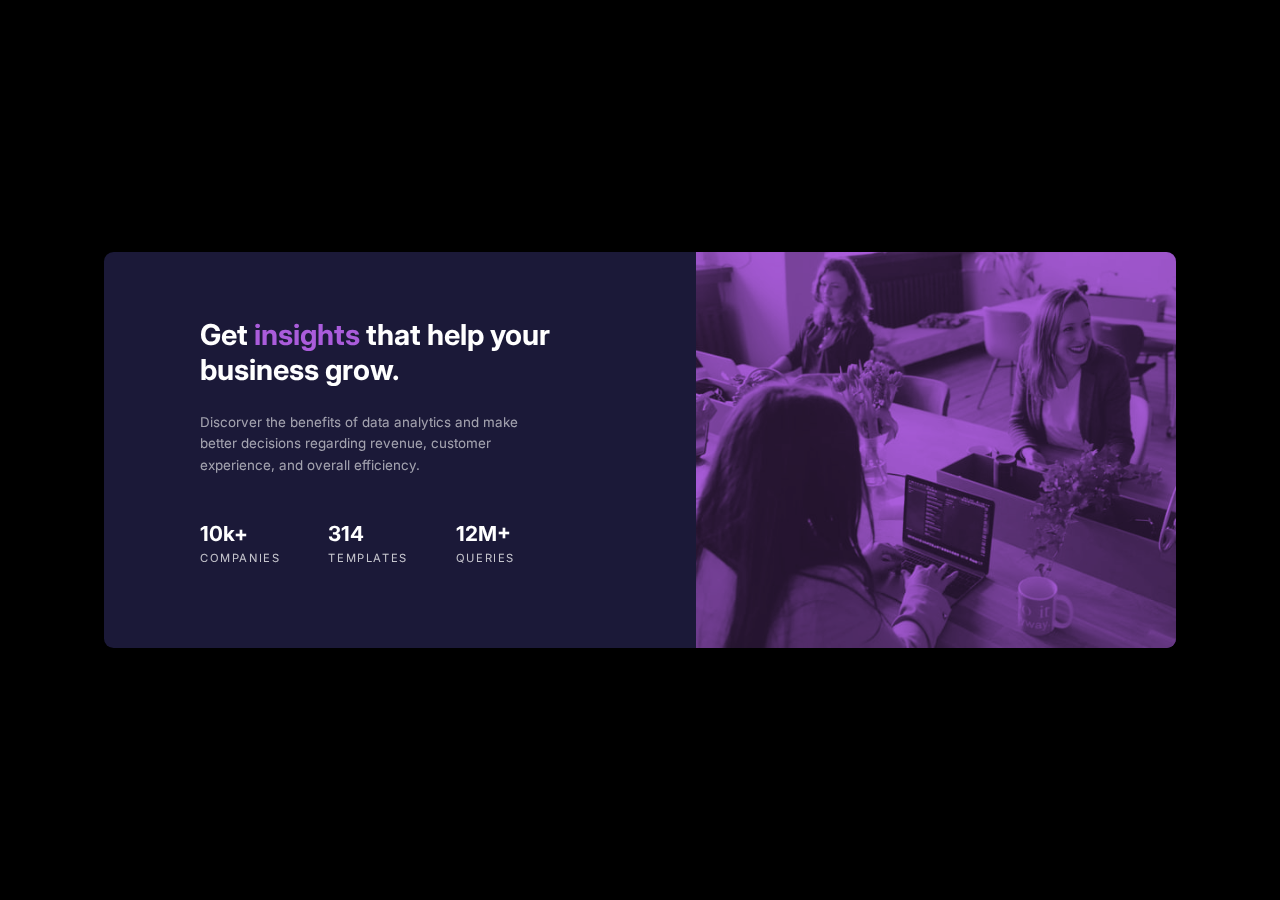
<file: index.html>
<!DOCTYPE html>
<html lang="en">
  <head>
    <meta charset="UTF-8" />
    <meta http-equiv="X-UA-Compatible" content="IE=edge" />
    <meta name="viewport" content="width=device-width, initial-scale=1.0" />
    <title>Stats Preview Card Component | FrontMentorChallenge</title>
    <link rel="stylesheet" href="styles.css" />
    <link rel="preconnect" href="https://fonts.googleapis.com" />
    <link rel="preconnect" href="https://fonts.gstatic.com" crossorigin />
    <link
      href="https://fonts.googleapis.com/css2?family=Inter:wght@400;700&family=Lexend+Deca&display=swap"
      rel="stylesheet"
    />
  </head>
  <body>
    <main>
      <article class="card-container">
        <picture class="hero-img">
          <source media="(min-width: 678px)" srcset="images/img-desktop.jpg 446w">
          <source media="(min-width: 375px)" srcset="images/img-mobile.jpg 480w">
          <img class="hero-img" src="images/img-desktop.jpg" alt="">
        </picture>
        <div class="text-content">
          <h1 class="hero-title">
            Get <span class="title-accent">insights</span> that help your
            business grow.
          </h1>
          <p class="text">
            Discorver the benefits of data analytics and make better decisions
            regarding revenue, customer experience, and overall efficiency.
          </p>
          <div class="stats">
            <div class="stats-group">
              <p class="stats-numbers">10k+</p>
              <p class="stats-p">COMPANIES</p>
            </div>
            <div class="stats-group">
              <p class="stats-numbers">314</p>
              <p class="stats-p">TEMPLATES</p>
            </div>
            <div class="stats-group">
              <p class="stats-numbers">12M+</p>
              <p class="stats-p">QUERIES</p>
            </div>
          </div>
        </div>
      </article>
    </main>
  </body>
</html>
</file>
<file: styles.css>
/* CSS Reset */

/*1. Use a more-intuitive box-sizing model. */
*::before,
*::after {
  box-sizing: border-box;
}

/*
      2. Remove default margin
    */
* {
  margin: 0;
}

/*
      3. Allow percentage-based heights in the application
    */
html,
body {
  height: 100%;
}

/*
      Typographic tweaks!
      4. Add accessible line-height
      5. Improve text rendering
    */
body {
  line-height: 1.5;
  -webkit-font-smoothing: antialiased;
}

/*
      6. Improve media defaults
    */
img,
picture,
video,
canvas,
svg {
  display: block;
  max-width: 100%;
}

/*
      7. Remove built-in form typography styles
    */
input,
button,
textarea,
select {
  font: inherit;
}

/*
      8. Avoid text overflows
    */
p,
h1,
h2,
h3,
h4,
h5,
h6 {
  overflow-wrap: break-word;
}



/* General Styling */

:root {
  --clr-bg: hsl(233, 47%, 7%);
  --clr-bg-card: hsl(244, 38%, 16%);
  --clr-accent: hsl(277, 64%, 61%);
  --clr-neutral-white: hsl(0, 0%, 100%);
  --clr-neutral-stats-heading: hsla(0, 0%, 100%, 0.6);
  --clr-neutral-paragraph-semitransp: hsla(0, 0%, 100%, 0.75);

  --fw-regular: 400;
  --fw-bold: 700;

  --ff-main: Inter, sans-serif;
  --ff-secondary: "Lexend Deca", sans-serif;
}

/* Mobile First */

body {
  display: grid;
  place-items: center;
  background-color: black;
  font-family: var(--ff-main);
}

main {
  display: flex;
  justify-content: center;
  max-width: fit-content;
  border-radius: .6rem;
  margin: 1rem;

}

img {
  opacity: .8;
  mix-blend-mode: multiply;
}

.hero-img {
  border-radius: 0.6rem 0.6rem 0 0;
  background-color: hsl(277, 64%, 61%);
}


.card-container {
  background-color: var(--clr-bg-card);
  color: var(--clr-neutral-stats-heading);
  display: flex;
  justify-content: flex-start;
  flex-direction: column;
  gap: 2rem;
  max-width: fit-content;
  border-radius: .6rem;
}

.hero-title {
  color: var(--clr-neutral-white);
  text-align: center;
  font-size: 1.6rem;
  font-family: var(--ff-main);
  font-weight: var(--fw-bold);
  line-height: normal;
  padding-inline: 1.6rem;
}

.title-accent {
  color: var(--clr-accent);
}

.text-content {
  display: flex;
  flex-wrap: wrap;
  justify-content: center;
  gap: 1rem;
  padding: .6rem 1.5rem 0 1.5rem;
  font-family: var(--ff-main);
  font-size: .9rem;
  line-height: 1.6;
  text-align: center;
}

.text {
  margin-inline: 1.5rem;
}

.stats {
  font-family: var(--ff-main);
  padding: 1rem;
}

.stats-group {
  color: var(--clr-neutral-white);
}


.stats {
  font-size: 1.4rem;
  display: flex;
  flex-direction: column;
  justify-content: center;
  gap: 1rem;
  padding-bottom: 2.5rem;
}

.stats-numbers {
  font-size: 1.3rem;
  font-weight: var(--fw-bold);
}

.stats-p {
  font-size: 0.7rem;
  /* margin: 1rem; */
  letter-spacing: 0.1rem;
  color: var(--clr-neutral-paragraph-semitransp);
}

/* Media Querie - Kindle/Ipad */

@media screen and (min-width: 690px) {

  .card-container {
    max-width: min-content;
  }

  .text-content {
    margin: 2rem;
  }

  .stats {
    flex-direction: row;
    gap: 8rem;
  }

}

/* Media Querie - Desktop and Large Screens */

@media screen and (min-width: 1102px) {
  main {
    display: flex;
    flex-direction: row;
    max-width: 1440px;
  }

  .card-container {
    color: var(--clr-neutral-stats-heading);
    display: flex;
    flex-direction: row-reverse;
    gap: 2rem;
    border-radius: .6rem;

  }

  img {
    max-width: 480px;
  }

  .hero-img {
    border-radius: 0 0.6rem 0.6rem 0;

  }

  .hero-title {
    width: 22rem;
    color: var(--clr-neutral-white);
    font-size: 1.8rem;
    font-family: var(--ff-main);
    font-weight: var(--fw-bold);
    line-height: normal;
    padding: 2.5rem 1.5rem 0 2.5rem;
    text-align: left;
  }

  .title-accent {
    color: var(--clr-accent);
  }

  .text {
    text-align: left;
    font-family: var(--ff-main);
    font-size: 0.838rem;
    line-height: 1.6;
    width: 22rem;
    margin-inline: 2.5rem;
  }

  .text-content {
    width: 28rem;
    display: flex;
    justify-content: flex-start;
    margin-top: 1rem;
  }

  .stats {
    font-family: var(--ff-main);
    display: flex;
    flex-direction: row;
    gap: 1.5rem;
  }


  .stats-group {
    display: flex;
    flex-direction: column;
    align-items: flex-start;
    margin-left: 1.5rem;
    color: var(--clr-neutral-paragraph-semitransp);
  }

  .stats-numbers {
    font-size: 1.3rem;
    font-weight: var(--fw-bold);
    color: var(--clr-neutral-white);
  }

  .stats-p {
    font-size: 0.7rem;
    letter-spacing: 0.1rem;
    margin-top: 0;
    color: var(--clr-neutral-paragraph-semitransp);
  }

}
</file>
